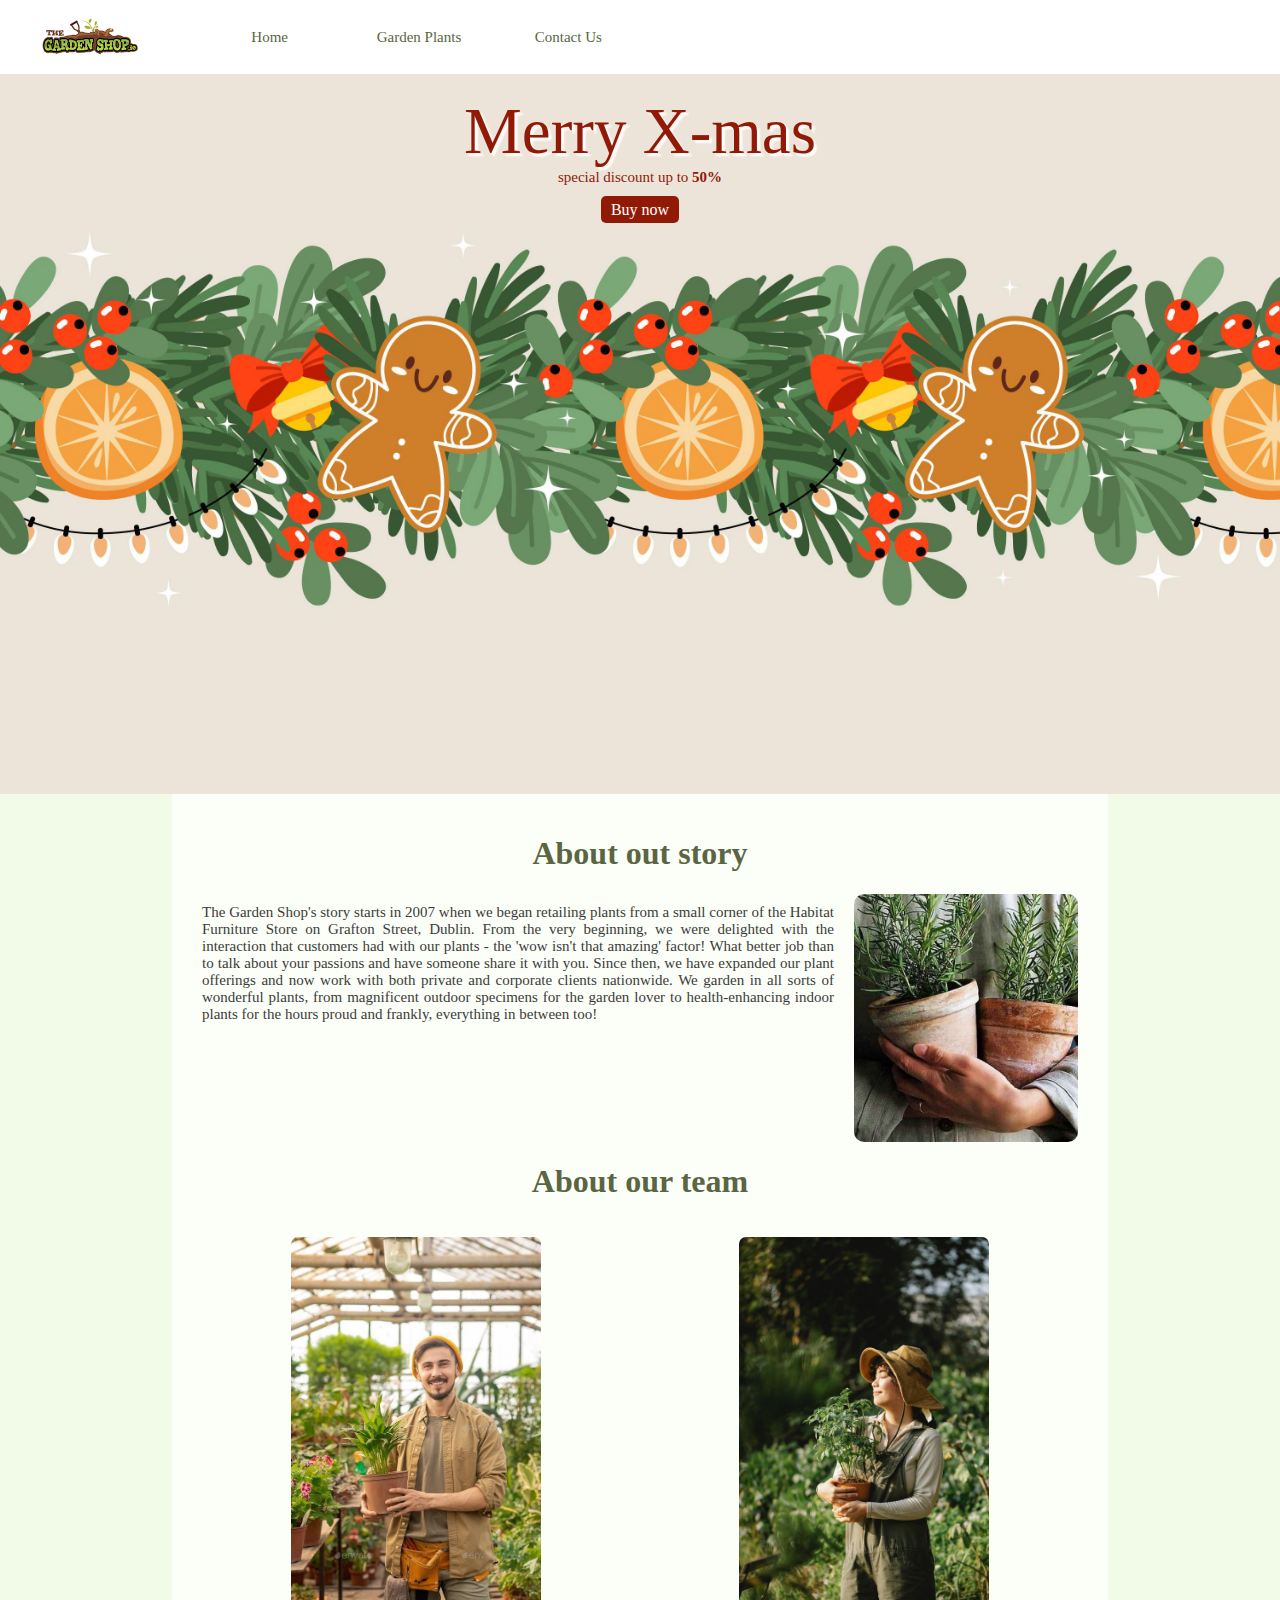
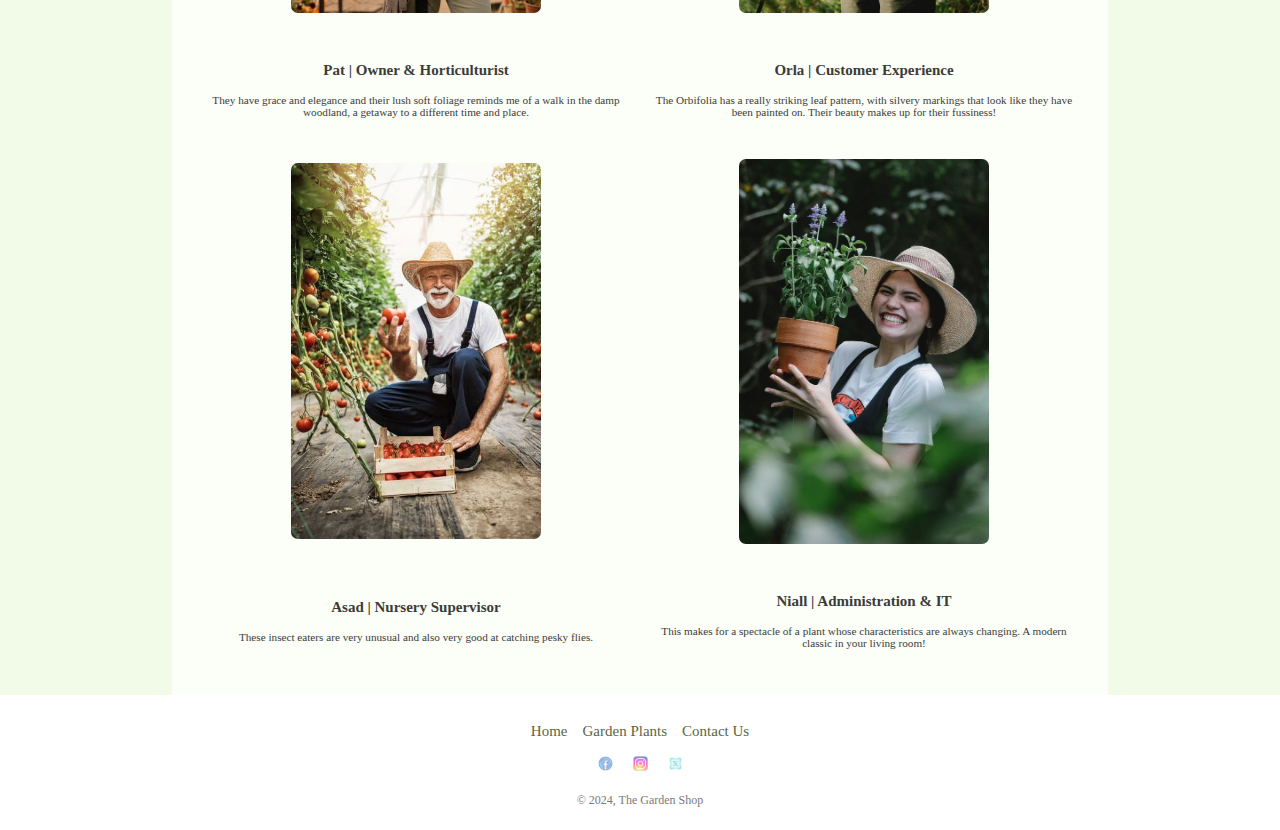
<file: html/index.html>
<!DOCTYPE html>
<html lang="en">
	<head>
		<!-- data about data goes betweeen the head tags -->
		<meta charset="UTF-8">
		<meta name="viewport" content="width=device-width, initial-scale=1.0">
		<title> The Garden Shop: Nature’s Touch in the Heart of Dublin </title>	
		<link rel="stylesheet" type="text/css" href="stylesheet.css"> 
	</head>
	<body>
		<div class="header">
			<img class="logo" src="../images/GardenShop.png" alt ="logo">
			<ul class="menu"> 
				<li><a href="index.html">Home </a></li>
				<li><a href="product.html">Garden Plants </a></li>
				<li><a href="contact.html">Contact Us </a></li>
			</ul>
		</div>
		<div class="adver">
			<p id="adverText1"> Merry X-mas</p>
			<p id="adverText2"> special discount up to <b>50%</b></p>
			<div class="button-container">
				<a href="product.html" id ="adverButton">Buy now </a>
			</div>
		</div>
		<div class = "frame">
			<div class="about">
				<h1> About out story </h1>
				<img id="about_image" src="../images/aboutUs.jpg" alt ="A hand holding potted plant">
				<p id="aboutText">The Garden Shop's story starts in 2007 when we began retailing plants from a small corner of the Habitat Furniture Store on Grafton Street, Dublin. From the very beginning, we were delighted with the interaction that customers had with our plants - the 'wow isn't that amazing' factor! What better job than to talk about your passions and have someone share it with you. Since then, we have expanded our plant offerings and now work with both private and corporate clients nationwide. We garden in all sorts of wonderful plants, from magnificent outdoor specimens for the garden lover to health-enhancing indoor plants for the hours proud and frankly, everything in between too!</p>
			</div>
			<div class="member">
				<h1> About our team </h1>
				<table> 
					<tr>
						<td><img id="picture1" src="../images/member1.jpg" alt ="member1"> </td>
						<td><img id="picture2" src="../images/member2.jpg" alt ="member2"> </td>
					</tr>
					<tr>
						<td> <p class="NameTitle"> Pat | Owner & Horticulturist </p>
							 <p class="Description"> They have grace and elegance and their lush soft foliage reminds me of a walk in the damp woodland, a getaway to a different time and place.</p>
						</td>
						<td> <p class="NameTitle"> Orla | Customer Experience </p>
							 <p class="Description"> The Orbifolia has a really striking leaf pattern, with silvery markings that look like they have been painted on. Their beauty makes up for their fussiness!</p>
						</td>
					</tr>
					<tr>
						<td><img id="picture3" src="../images/member3.jpg" alt ="member3"> </td>
						<td><img id="picture4" src="../images/member4.jpg" alt ="member4"> </td>
					</tr>
					<tr>
						<td> <p class="NameTitle"> Asad | Nursery Supervisor </p>
							 <p class="Description"> These insect eaters are very unusual and also very good at catching pesky flies.</p>
						</td>
						<td> <p class="NameTitle"> Niall | Administration & IT </p>
							 <p class="Description"> This makes for a spectacle of a plant whose characteristics are always changing. A modern classic in your living room!</p>
						</td>
					</tr>
				</table>
			</div>
		</div>
		<div class ="footer">
			<div class = "menuFooter">
				<ul class="menuFooter"> 
					<li><a href="index.html">Home </a></li>
					<li><a href="product.html">Garden Plants </a></li>
					<li><a href="contact.html">Contact Us </a></li>
				</ul>
			</div>
			<div class = "iconFooter">
				<a href="https://www.facebook.com/NCIRL/">
					<img src="../images/icons8-facebook-128.png" alt="facebook icon" />
				</a>
				<a href="https://www.instagram.com/ncirl/">
					<img src="../images/icons8-instagram-160.png" alt="instagram icon" />
				</a>
				<a href="https://x.com/NCIRL">
					<img src="../images/icons8-twitterx-144.png" alt="instagram icon" />
				</a>
			</div>
			<div id ="textFooter">
			</br>
			<p> &copy; 2024, The Garden Shop</p>
			</div>
		</div>
	</body>
</html>
</file>
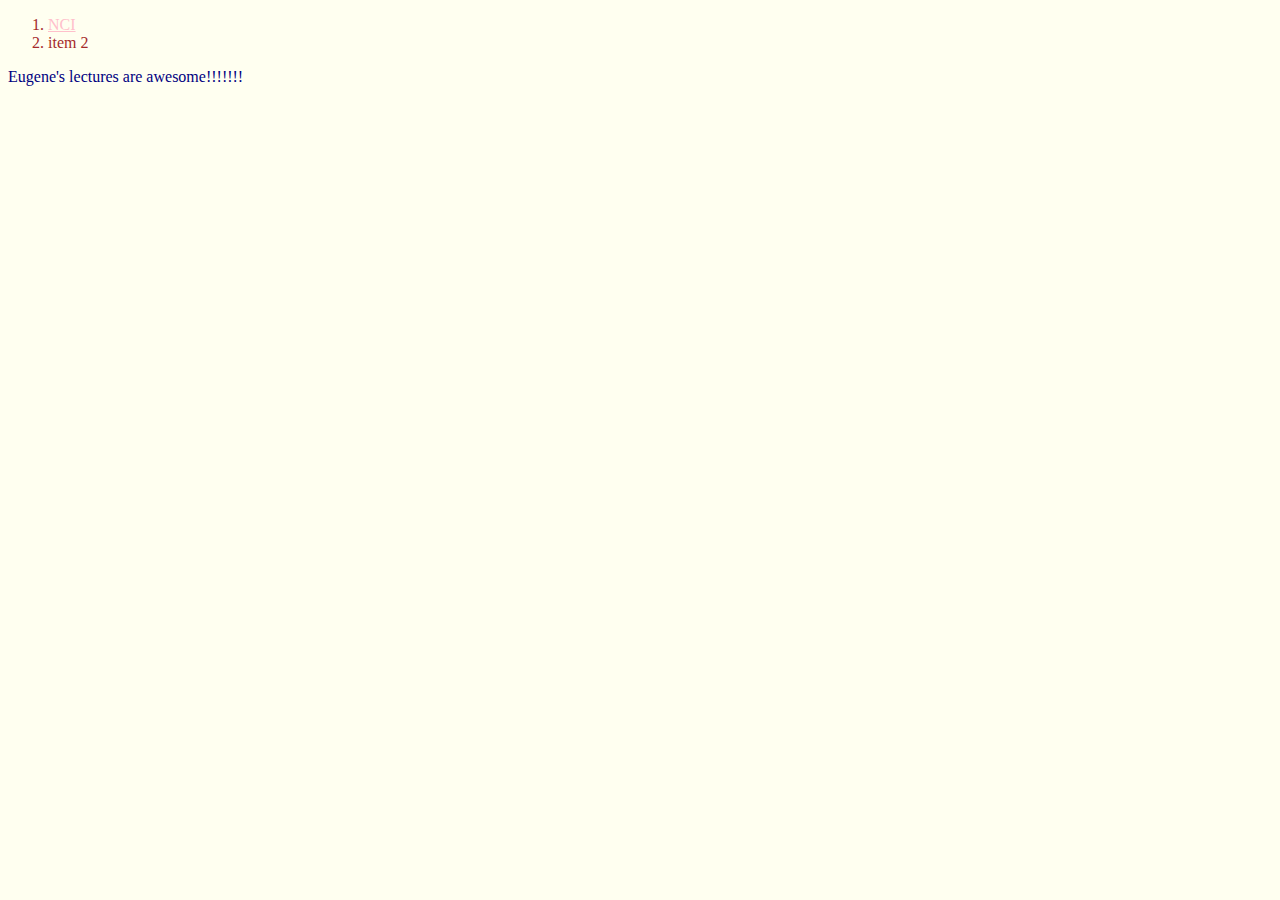
<file: hhhhh.html>
<!DOCTYPE html>
<html>
	<head>
		<title> Google link </title>
		<style>
			body {background-color: ivory;}
			p {color: navy}
			ol {color: brown;}
			a {color: pink;}
		</style>
	</head>
	<body>
	<p>
	<ol>
		<li><a href="https://www.ncirl.ie/">NCI</a></li>
		<li>	item 2												</li>
	</ol>
	</p>
	<p>
	Eugene's lectures are awesome!!!!!!!
	</p>
	</body>
</html>
</file>
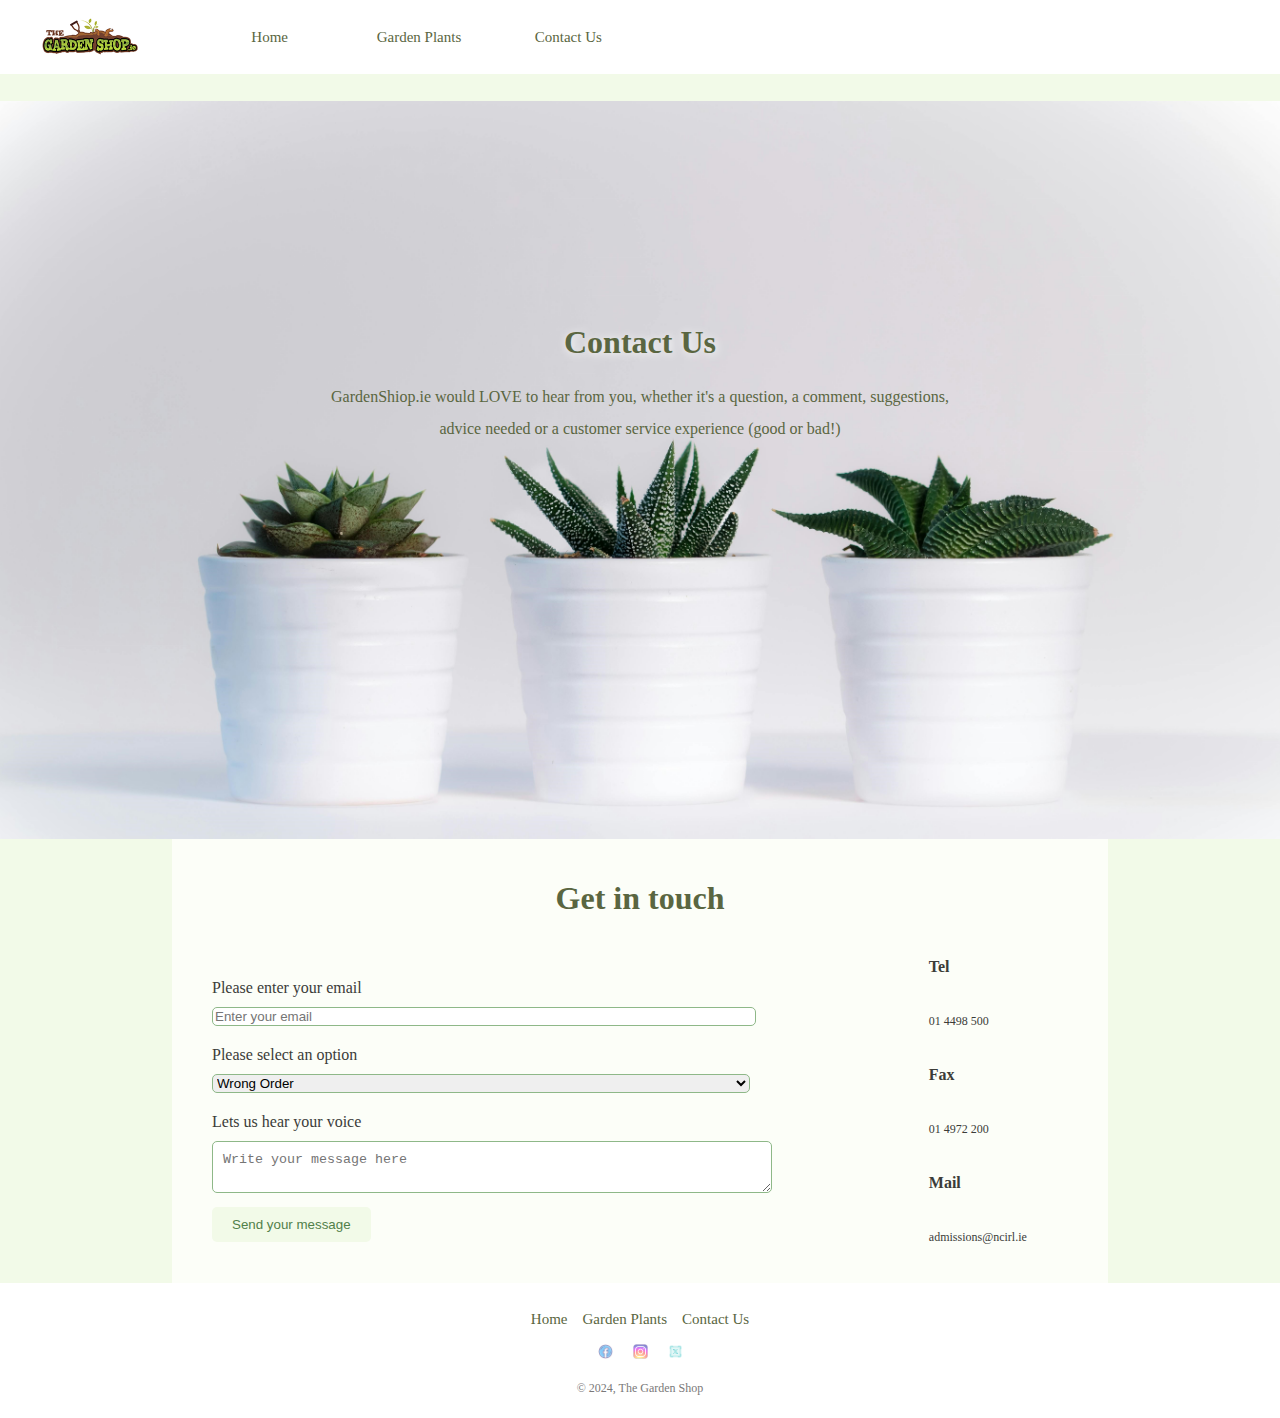
<file: html/contact.html>
<!DOCTYPE html>
<html lang="en">
	<head>
		<!-- data about data goes betweeen the head tags -->
		<meta charset="UTF-8">
		<meta name="viewport" content="width=device-width, initial-scale=1.0">
		<title> The Garden Shop: Contact us </title>	
		<link rel="stylesheet" type="text/css" href="stylesheet.css"> 
	</head>
	<body>
		<div class="header">
			<img class="logo" src="../images/GardenShop.png" alt ="logo">
			<ul class="menu"> 
				<li><a href="index.html">Home </a></li>
				<li><a href="product.html">Garden Plants </a></li>
				<li><a href="contact.html">Contact Us </a></li>
			</ul>
		</div>
		
		<!-- form -->
		<div class ="contactUsHeader">
			<h1 id="contactus">Contact Us</h1>
			<p id ="CUdetail">GardenShiop.ie would LOVE to hear from you, whether it's a question, a comment, suggestions, </br>advice needed or a customer service experience (good or bad!) </p>
		</div>
		<div class = "frame">
			
			<div class="CUdetail">
				<h1> Get in touch </h1>
				<div class="formContactUs">
					<form class="contactUsForm">
						<div class="form-group">
							<label for ="email"> Please enter your email</label> 
							<input type="email" id="email" name="email" placeholder="Enter your email" pattern="[a-z0-9._%+-]+@[a-z0-9.-]+\.[a-z]{2,}$" required>
						</div>
						
						<div class="form-group">
							<label for ="inquiryType"> Please select an option</label>
							<select id="inquiryType" name="inquiryType"  required>
								<option value="wrongOrder">Wrong Order</option>
								<option value="productQuestion">Question about Product</option>
								<option value="feedback">Give us some feedback</option>
								<option value="others">Others Inquiry</option>
							</select>
						</div>
						<div class="form-group">
							<label for ="email"> Lets us hear your voice </label>
							<textarea id="message" name="message" placeholder="Write your message here" required></textarea>
						</div>
						<button type="submit" class="submit-btn">Send your message</button>
					</form>
					<!-- contact information bar-->
					<div class="contactBar">
						<div class="contactTable">
							<table>
								<tr>
									<td class ="contactTitle"> Tel
								</tr>
								<tr> 
									<td class ="contactDetail"> 01 4498 500 
								</tr>
								<tr>
									<td class ="contactTitle"> Fax
								</tr>
								<tr>
									<td class ="contactDetail"> 01 4972 200 
								</tr>
								<tr>
									<td class ="contactTitle"> Mail
								</tr>
								<tr>
									<td class ="contactDetail"> admissions@ncirl.ie 
								</tr>
							</table>
						</div>
					</div>
				</div>
			</div>
		</div>
		<div class ="footer">
			<div class = "menuFooter">
				<ul class="menuFooter"> 
					<li><a href="index.html">Home </a></li>
					<li><a href="product.html">Garden Plants </a></li>
					<li><a href="contact.html">Contact Us </a></li>
				</ul>
			</div>
			<div class = "iconFooter">
				<a href="https://www.facebook.com/NCIRL/">
					<img src="../images/icons8-facebook-128.png" alt="facebook icon" />
				</a>
				<a href="https://www.instagram.com/ncirl/">
					<img src="../images/icons8-instagram-160.png" alt="instagram icon" />
				</a>
				<a href="https://x.com/NCIRL">
					<img src="../images/icons8-twitterx-144.png" alt="instagram icon" />
				</a>
			</div>
			<div id ="textFooter">
			</br>
			<p> &copy; 2024, The Garden Shop</p>
			</div>
		</div>
	</body>
</html>
</file>
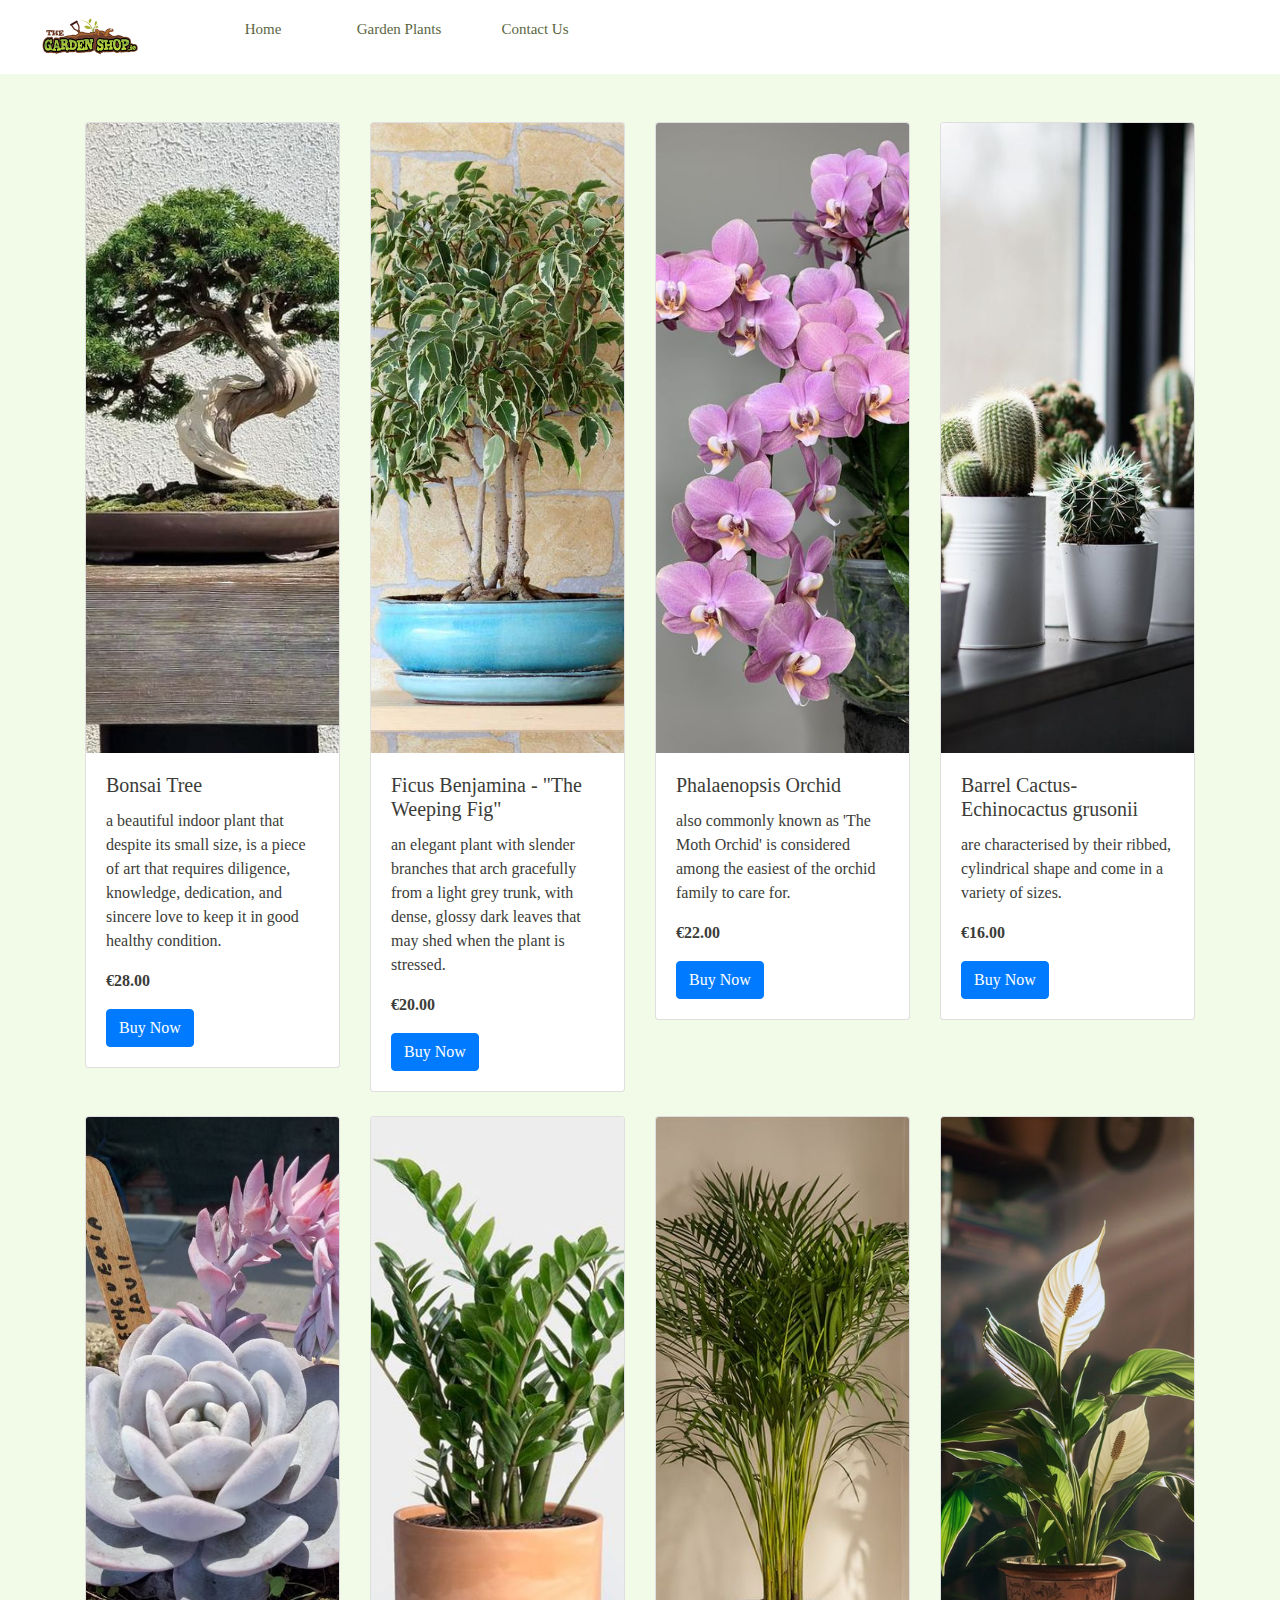
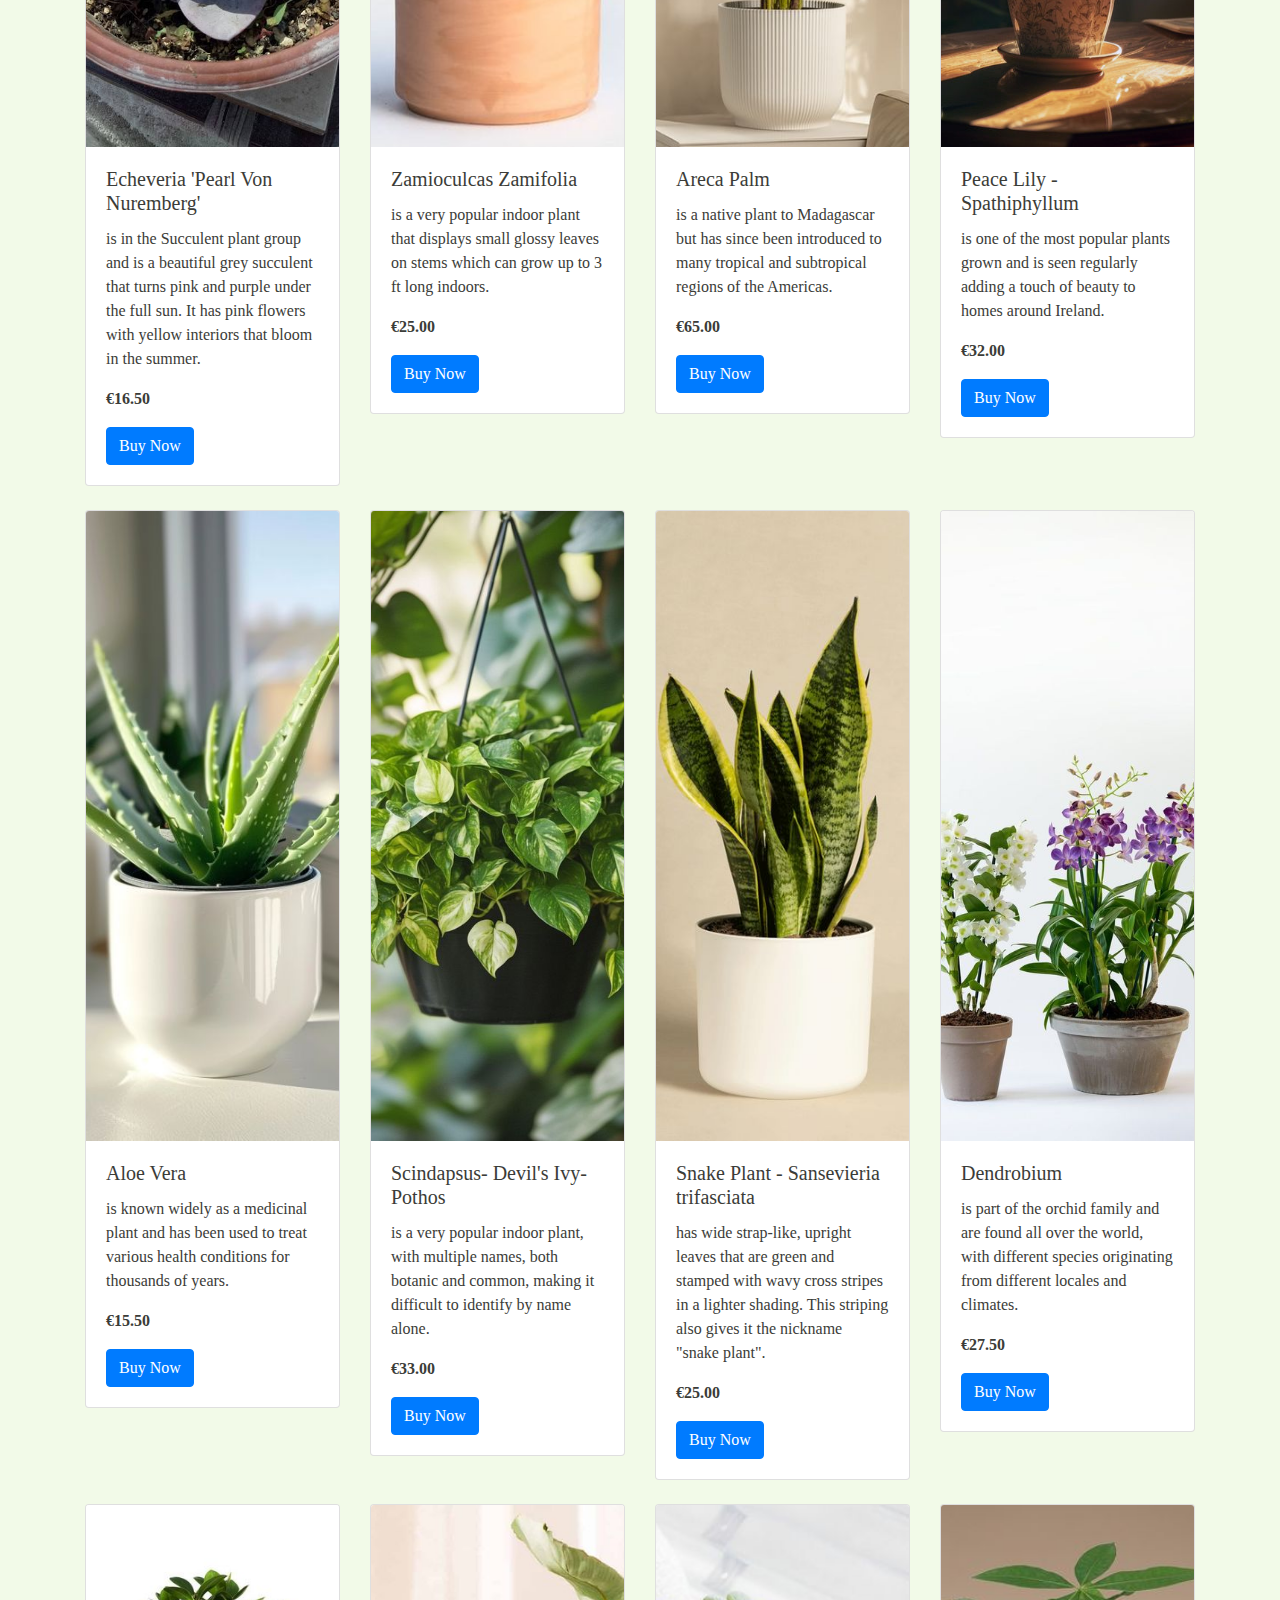
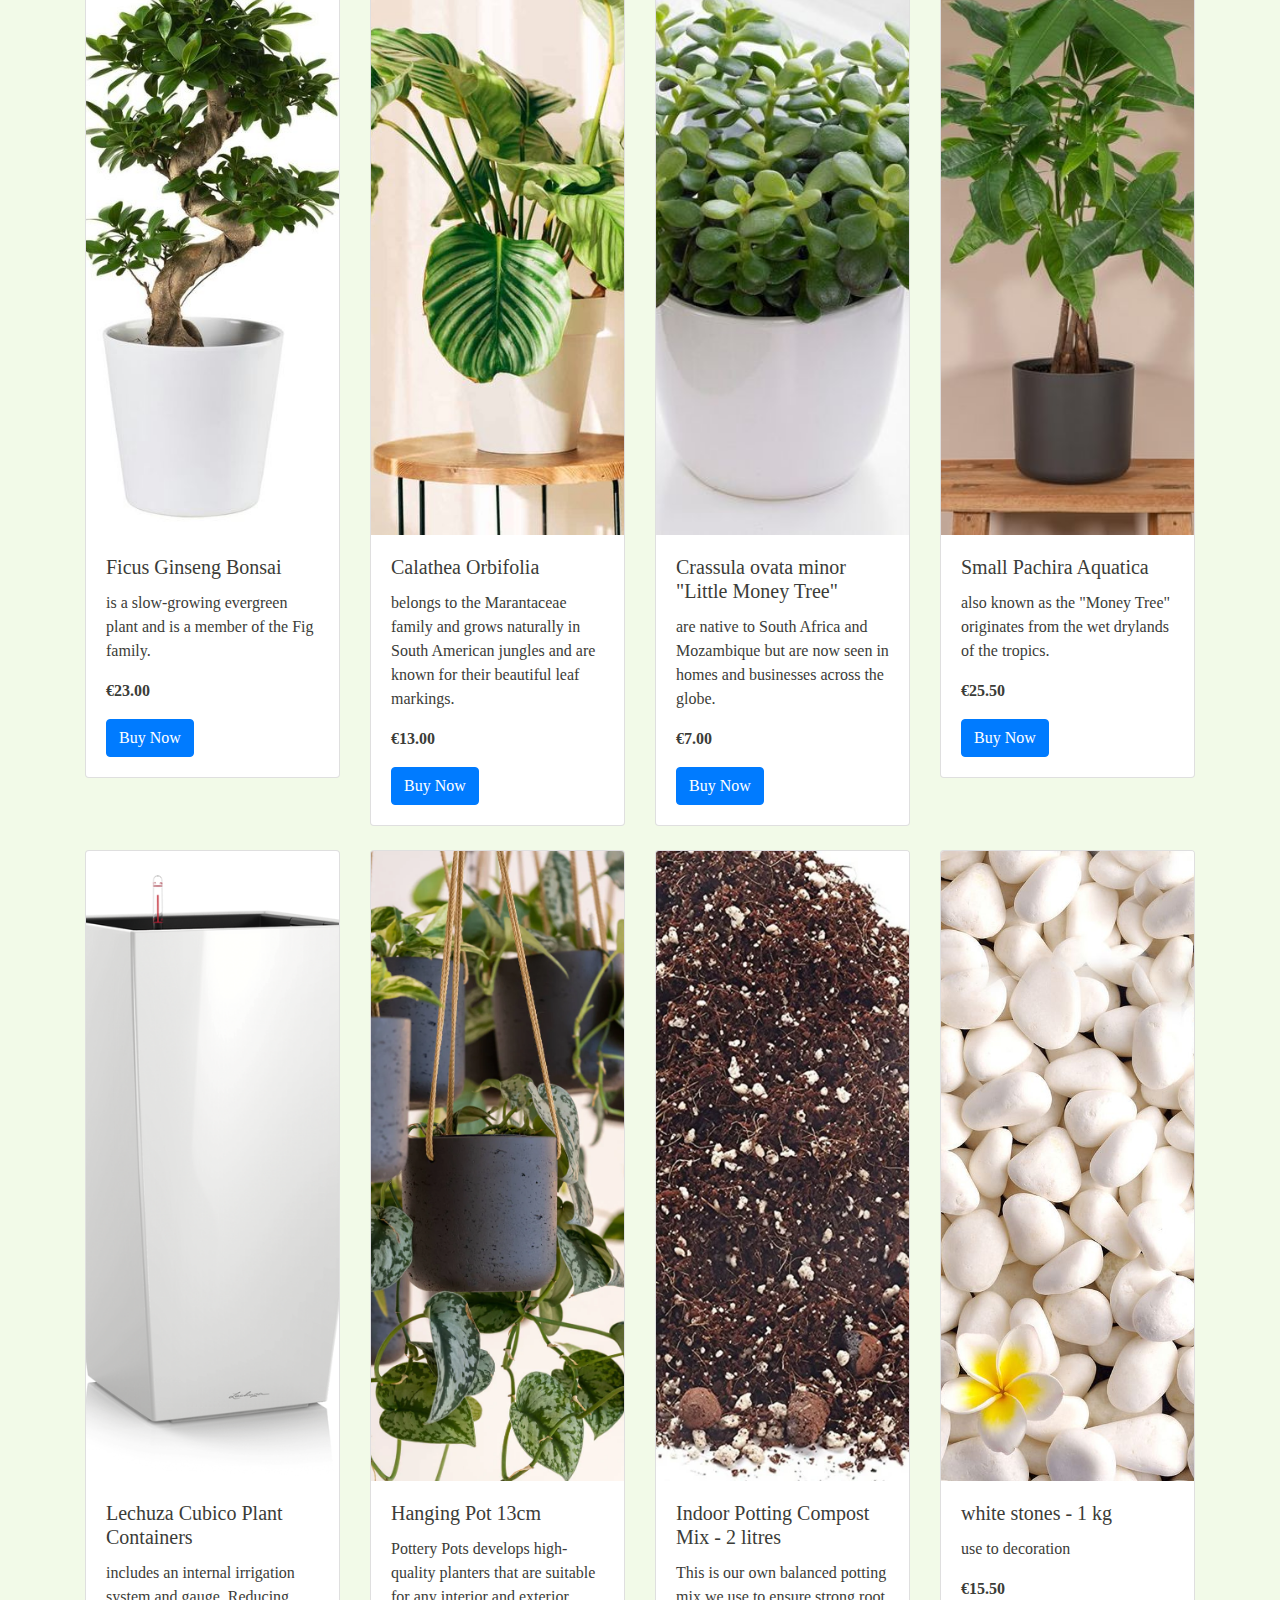
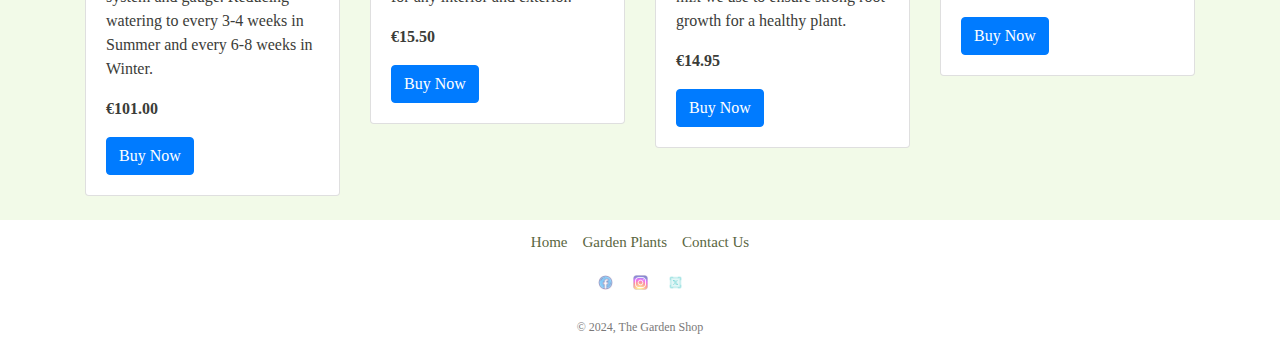
<file: html/product.html>
<!-- 5 essential tags -->
<!DOCTYPE html>
<html lang="en">
	<head>
		<!-- data about data goes betweeen the head tags -->
		<meta charset="UTF-8">
		<meta name="viewport" content="width=device-width, initial-scale=1.0">
		<title> The Garden Shop: Products </title>
		<link href="https://stackpath.bootstrapcdn.com/bootstrap/4.5.2/css/bootstrap.min.css" rel="stylesheet">
		<style>
        .product-image {
            width: 100%; 
            height: 70vh;
            object-fit: cover;
			background-position: top;
        }
		</style>
		<link rel="stylesheet" type="text/css" href="stylesheet.css"> 
	</head>
	<body>
		<div class="header">
			<img class="logo" src="../images/GardenShop.png" alt ="logo">
			<ul class="menu"> 
				<li><a href="index.html">Home </a></li>
				<li><a href="product.html">Garden Plants </a></li>
				<li><a href="contact.html">Contact Us </a></li>
			</ul>
		</div>
		<div class="container mt-5">
        <div class="row mb-4">
            <!-- product1 -->
            <div class="col-md-3 product-card">
                <div class="card">
                    <img src="../images/bonsaiTree1.jpg" alt="Bonsai Tree" class="card-img-top product-image">
                    <div class="card-body">
                        <h5 class="card-title">Bonsai Tree</h5>
                        <p class="card-text">a beautiful indoor plant that despite its small size, is a piece of art that requires diligence, knowledge, dedication, and sincere love to keep it in good healthy condition.</p>
                        <p class="card-text"><strong>&euro;28.00</strong></p>
                        <a href="#" class="btn btn-primary">Buy Now</a>
                    </div>
                </div>
            </div>

            <!-- product2 -->
            <div class="col-md-3 product-card">
                <div class="card">
                    <img src="../images/Ficus Benjamina.jpg" alt="Ficus Benjamina" class="card-img-top product-image">
                    <div class="card-body">
                        <h5 class="card-title">Ficus Benjamina - "The Weeping Fig"</h5>
                        <p class="card-text">an elegant plant with slender branches that arch gracefully from a light grey trunk, with dense, glossy dark leaves that may shed when the plant is stressed.</p>
                        <p class="card-text"><strong>&euro;20.00</strong></p>
                        <a href="#" class="btn btn-primary">Buy Now</a>
                    </div>
                </div>
            </div>

            <!-- product3 -->
            <div class="col-md-3 product-card">
                <div class="card">
                    <img src="../images/Phalaenopsis Orchid.jpg" alt="Phalaenopsis Orchid" class="card-img-top product-image">
                    <div class="card-body">
                        <h5 class="card-title">Phalaenopsis Orchid</h5>
                        <p class="card-text">also commonly known as 'The Moth Orchid' is considered among the easiest of the orchid family to care for.</p>
                        <p class="card-text"><strong>&euro;22.00</strong></p>
                        <a href="#" class="btn btn-primary">Buy Now</a>
                    </div>
                </div>
            </div>
			
			<!-- product4 -->
			<div class="col-md-3 product-card">
                <div class="card">
                    <img src="../images/Barrel Cactus.jpg" alt="Barrel Cactus" class="card-img-top product-image">
                    <div class="card-body">
                        <h5 class="card-title">Barrel Cactus- Echinocactus grusonii</h5>
                        <p class="card-text">are characterised by their ribbed, cylindrical shape and come in a variety of sizes. </p>
                        <p class="card-text"><strong>&euro;16.00</strong></p>
                        <a href="#" class="btn btn-primary">Buy Now</a>
                    </div>
                </div>
            </div>
        </div>
		
		<!--row2-->
		<div class="row mb-4">
			<!-- product5 -->
            <div class="col-md-3 product-card">
                <div class="card">
                    <img src="../images/Echeveria.jpg" alt="Echeveria 'Pearl Von Nuremberg'" class="card-img-top product-image">
                    <div class="card-body">
                        <h5 class="card-title">Echeveria 'Pearl Von Nuremberg'</h5>
                        <p class="card-text">is in the Succulent plant group and is a beautiful grey succulent that turns pink and purple under the full sun. It has pink flowers with yellow interiors that bloom in the summer. </p>
                        <p class="card-text"><strong>&euro;16.50</strong></p>
                        <a href="#" class="btn btn-primary">Buy Now</a>
                    </div>
                </div>
            </div>
			<!-- product6 -->
            <div class="col-md-3 product-card">
                <div class="card">
                    <img src="../images/Zamioculcas Zamifolia.jpg" alt="Zamioculcas Zamifolia" class="card-img-top product-image">
                    <div class="card-body">
                        <h5 class="card-title">Zamioculcas Zamifolia</h5>
                        <p class="card-text">is a very popular indoor plant that displays small glossy leaves on stems which can grow up to 3 ft long indoors.</p>
                        <p class="card-text"><strong>&euro;25.00</strong></p>
                        <a href="#" class="btn btn-primary">Buy Now</a>
                    </div>
                </div>
            </div>

            <!-- product7 -->
            <div class="col-md-3 product-card">
                <div class="card">
                    <img src="../images/Areca Palm.jpg" alt="Areca Palm" class="card-img-top product-image">
                    <div class="card-body">
                        <h5 class="card-title">Areca Palm</h5>
                        <p class="card-text">is a native plant to Madagascar but has since been introduced to many tropical and subtropical regions of the Americas. </p>
                        <p class="card-text"><strong>&euro;65.00</strong></p>
                        <a href="#" class="btn btn-primary">Buy Now</a>
                    </div>
                </div>
            </div>
			
			<!-- product8 -->
			<div class="col-md-3 product-card">
                <div class="card">
                    <img src="../images/Peace Lily.jpg" alt="Peace Lily" class="card-img-top product-image">
                    <div class="card-body">
                        <h5 class="card-title">Peace Lily - Spathiphyllum</h5>
                        <p class="card-text">is one of the most popular plants grown and is seen regularly adding a touch of beauty to homes around Ireland.  </p>
                        <p class="card-text"><strong>&euro;32.00</strong></p>
                        <a href="#" class="btn btn-primary">Buy Now</a>
                    </div>
                </div>
            </div>
        </div>
		
		<!--row3-->
		<div class="row mb-4">
			<!-- product9 -->
            <div class="col-md-3 product-card">
                <div class="card">
                    <img src="../images/Aloe Vera.jpg" alt="Aloe Vera'" class="card-img-top product-image">
                    <div class="card-body">
                        <h5 class="card-title">Aloe Vera</h5>
                        <p class="card-text">is known widely as a medicinal plant and has been used to treat various health conditions for thousands of years. </p>
                        <p class="card-text"><strong>&euro;15.50</strong></p>
                        <a href="#" class="btn btn-primary">Buy Now</a>
                    </div>
                </div>
            </div>
			<!-- product10 -->
            <div class="col-md-3 product-card">
                <div class="card">
                    <img src="../images/Epipremnum Aureus.jpg" alt="Epipremnum Aureus" class="card-img-top product-image">
                    <div class="card-body">
                        <h5 class="card-title">Scindapsus- Devil's Ivy- Pothos</h5>
                        <p class="card-text">is a very popular indoor plant, with multiple names, both botanic and common, making it difficult to identify by name alone. </p>
                        <p class="card-text"><strong>&euro;33.00</strong></p>
                        <a href="#" class="btn btn-primary">Buy Now</a>
                    </div>
                </div>
            </div>

            <!-- product11 -->
            <div class="col-md-3 product-card">
                <div class="card">
                    <img src="../images/Snake Plant.jpg" alt="Snake Plant" class="card-img-top product-image">
                    <div class="card-body">
                        <h5 class="card-title">Snake Plant - Sansevieria trifasciata</h5>
                        <p class="card-text">has wide strap-like, upright leaves that are green and stamped with wavy cross stripes in a lighter shading. This striping also gives it the nickname "snake plant".</p>
                        <p class="card-text"><strong>&euro;25.00</strong></p>
                        <a href="#" class="btn btn-primary">Buy Now</a>
                    </div>
                </div>
            </div>
			
			<!-- product12 -->
			<div class="col-md-3 product-card">
                <div class="card">
                    <img src="../images/Dendrobium.jpg" alt="Dendrobium" class="card-img-top product-image">
                    <div class="card-body">
                        <h5 class="card-title">Dendrobium</h5>
                        <p class="card-text">is part of the orchid family and are found all over the world, with different species originating from different locales and climates.</p>
                        <p class="card-text"><strong>&euro;27.50</strong></p>
                        <a href="#" class="btn btn-primary">Buy Now</a>
                    </div>
                </div>
            </div>
        </div>
		
		<!--row4-->
		<div class="row mb-4">
			<!-- product13 -->
            <div class="col-md-3 product-card">
                <div class="card">
                    <img src="../images/Ficus Ginseng Bonsai.jpg" alt="Ficus Ginseng Bonsai'" class="card-img-top product-image">
                    <div class="card-body">
                        <h5 class="card-title">Ficus Ginseng Bonsai</h5>
                        <p class="card-text"> is a slow-growing evergreen plant and is a member of the Fig family. </p>
                        <p class="card-text"><strong>&euro;23.00</strong></p>
                        <a href="#" class="btn btn-primary">Buy Now</a>
                    </div>
                </div>
            </div>
			<!-- product14 -->
            <div class="col-md-3 product-card">
                <div class="card">
                    <img src="../images/Calathea Orbifolia.jpg" alt="Calathea Orbifolia" class="card-img-top product-image">
                    <div class="card-body">
                        <h5 class="card-title">Calathea Orbifolia </h5>
                        <p class="card-text">belongs to the Marantaceae family and grows naturally in South American jungles and are known for their beautiful leaf markings.</p>
                        <p class="card-text"><strong>&euro;13.00</strong></p>
                        <a href="#" class="btn btn-primary">Buy Now</a>
                    </div>
                </div>
            </div>

            <!-- product15 -->
            <div class="col-md-3 product-card">
                <div class="card">
                    <img src="../images/Crassula ovata minor.jpg" alt="Crassula ovata minor" class="card-img-top product-image">
                    <div class="card-body">
                        <h5 class="card-title">Crassula ovata minor "Little Money Tree"</h5>
                        <p class="card-text">are native to South Africa and Mozambique but are now seen in homes and businesses across the globe.</p>
                        <p class="card-text"><strong>&euro;7.00</strong></p>
                        <a href="#" class="btn btn-primary">Buy Now</a>
                    </div>
                </div>
            </div>
			
			<!-- product16 -->
			<div class="col-md-3 product-card">
                <div class="card">
                    <img src="../images/Pachira Aquatica.jpg" alt="Pachira Aquatica" class="card-img-top product-image">
                    <div class="card-body">
                        <h5 class="card-title">Small Pachira Aquatica</h5>
                        <p class="card-text">also known as the "Money Tree" originates from the wet drylands of the tropics.</p>
                        <p class="card-text"><strong>&euro;25.50</strong></p>
                        <a href="#" class="btn btn-primary">Buy Now</a>
                    </div>
                </div>
            </div>
        </div>
		
		<!--row5-->
		<div class="row mb-4">
			<!-- product17 -->
            <div class="col-md-3 product-card">
                <div class="card">
                    <img src="../images/Containers.png" alt="Containers" class="card-img-top product-image">
                    <div class="card-body">
                        <h5 class="card-title">Lechuza Cubico Plant Containers</h5>
                        <p class="card-text"> includes an internal irrigation system and gauge. Reducing watering to every 3-4 weeks in Summer and every 6-8 weeks in Winter. </p>
                        <p class="card-text"><strong>&euro;101.00</strong></p>
                        <a href="#" class="btn btn-primary">Buy Now</a>
                    </div>
                </div>
            </div>
			<!-- product18 -->
            <div class="col-md-3 product-card">
                <div class="card">
                    <img src="../images/Hanging Pot.webp" alt="Hanging Pot" class="card-img-top product-image">
                    <div class="card-body">
                        <h5 class="card-title">Hanging Pot 13cm </h5>
                        <p class="card-text">Pottery Pots develops high-quality planters that are suitable for any interior and exterior.</p>
                        <p class="card-text"><strong>&euro;15.50</strong></p>
                        <a href="#" class="btn btn-primary">Buy Now</a>
                    </div>
                </div>
            </div>

            <!-- product19 -->
            <div class="col-md-3 product-card">
                <div class="card">
                    <img src="../images/Compost Mix.webp" alt="Compost Mix" class="card-img-top product-image">
                    <div class="card-body">
                        <h5 class="card-title">Indoor Potting Compost Mix - 2 litres</h5>
                        <p class="card-text">This is our own balanced potting mix we use to ensure strong root growth for a healthy plant. </p>
                        <p class="card-text"><strong>&euro;14.95</strong></p>
                        <a href="#" class="btn btn-primary">Buy Now</a>
                    </div>
                </div>
            </div>
			
			<!-- product20 -->
			<div class="col-md-3 product-card">
                <div class="card">
                    <img src="../images/white stones.jpg" alt="white stones" class="card-img-top product-image">
                    <div class="card-body">
                        <h5 class="card-title">white stones - 1 kg</h5>
                        <p class="card-text">use to decoration</p>
                        <p class="card-text"><strong>&euro;15.50</strong></p>
                        <a href="#" class="btn btn-primary">Buy Now</a>
                    </div>
                </div>
            </div>
        </div>
		</div>
		<div class ="footer">
			<div class = "menuFooter">
				<ul class="menuFooter"> 
					<li><a href="index.html">Home </a></li>
					<li><a href="product.html">Garden Plants </a></li>
					<li><a href="contact.html">Contact Us </a></li>
				</ul>
			</div>
			<div class = "iconFooter">
				<a href="https://www.facebook.com/NCIRL/">
					<img src="../images/icons8-facebook-128.png" alt="facebook icon" />
				</a>
				<a href="https://www.instagram.com/ncirl/">
					<img src="../images/icons8-instagram-160.png" alt="instagram icon" />
				</a>
				<a href="https://x.com/NCIRL">
					<img src="../images/icons8-twitterx-144.png" alt="instagram icon" />
				</a>
			</div>
			<div id ="textFooter">
			</br>
			<p> &copy; 2024, The Garden Shop</p>
			</div>
		</div>
	</body>
</html>
</file>
<file: html/stylesheet.css>
body {
	background-color: #f2fae8;
	margin: 0;
    padding: 0;
	font-family:"Georgia",serif;
	color: #3b3c38
	}
	
/* Set style for header section */
.header {
	display: flex;
	justify-content: left; /* align header to the left of page */
	align-items: center; /* Center vertically */
	position: sticky; /* Sticks to the top */
	top: 0;
	background-color: white;
	color: black; /* Change to black for readability */
	width: 100%;
	margin: 0;
	z-index: 1000
	}
.logo {
	width:100px;
	margin: 15px;
	margin-left:40px
	}
.menu{	
	list-style: none;  /*remove bulletpoint*/
    display: grid;
	grid-template-columns: repeat(3, 1fr);
	width: 35%
	} 
.menu li {
	display: flex;
	align-items: center;
    justify-content: center
	}
.menu a {
	color: #5a6641; 
    text-decoration: none;
	font-size: 15px;
	padding: 5px 10px
	}
.menu a:hover {
	color: #719163 /* color change when user hover */;
	text-decoration: underline
	}
	
/*Set style for Advertisement section*/
.adver {
	height:80vh;
	margin-top: 0;
	background-image: url(../images/background.jpg); 
	background-position: center center;
	background-repeat: no-repeat;
	background-attachment: scroll; 
	background-size: cover;
	background-position: top;		
	background-color: #f2fae8;
	background-size: 100%
	}
p#adverText1 {
	font-family:'Brush Script MT', cursive;
	color:#911a07;
	text-align:center;
	padding-top:20px;
	margin:0;
	font-size: 65px;
	text-shadow: 3px 3px 2px #ffffff;
	animation: blink 2s infinite;
	}
 @keyframes blink {
    0% {
        opacity: 1;
        text-shadow: 2px 2px 5px #ffffff;
        }
    50% {
        opacity: 0; 
        text-shadow: none;
        }
    100% {
		opacity: 1;
        text-shadow: 2px 2px 5px #ffffff;
        }
    }
p#adverText2 {
	color:#911a07;
	text-align:center;
	padding-top:0px;
	margin:0;
	font-size: 15px
	}
.button-container{
	text-align: center;
	padding-top:15px
	}
#adverButton {
	background-color: #911a07;
	padding: 5px 10px;
	text-decoration: none;
	color: white ;
	border: none;
	border-radius: 5px;
	}	
	
/* Set style for frame*/
.frame {
	width: 70%;
    margin: 0 auto;
    background-color: #fcfef8;
    padding: 20px;
	display: flex;
	justify-content: space-between;
	flex-wrap: wrap;
    }
h1 {
	text-align:center;
	color: #5a6641
	}

/*Set style for About section*/
p#aboutText {
	text-align: justify;
	padding: 10px;
	width: 75%;
	font-size: 15px
	}
#about_image {
	width: 25%;
	float: right;
    height: auto;
	margin-left:20px;
	margin-right:10px;
	border-radius: 10px
	}
	
/* Set style for member table*/
table{
    width: 100%;
    border-collapse: collapse;
	}
.member {clear: right}
.member td img {
	width: 60%; 
	object-fit: cover;
	border-radius: 7px
	}
.member td, th {
    padding: 15px;               
    text-align: center;           
	vertical-align: middle;
	width: 50%;}
.member td p.NameTitle {
	font-weight: bold;
	font-size: 15px
	}
.member td p.Description {
	font-size:70%
	}
	
/*Set style for footer*/
.footer {
	background-color: white;
	color: black;
	width: 100%;
	min-height: 15vh;
	margin: 0; /*remove margin*/ 
    z-index: 1000;
	display: flex;
    flex-direction: column;
	text-align: center; /*Keep the items in the footer center*/
	align-items: center;
	justify-content: center;
	}	
.menuFooter ul {
    list-style: none; 
    padding: 0;
    display: flex;
    gap: 15px;
	}
.menuFooter li {
    display: inline;
	}
.menuFooter a {
    color: #5a6641;
    text-decoration: none;
    font-size: 15px;
	}
.menuFooter a:hover {
    color: #719163; 
    text-decoration: underline;
	}
.iconFooter {
	display: flex;
    justify-content: center;
	gap: 20px
	}
.iconFooter img {
	width: 15px;
	height: auto
	}
#textFooter p {
    margin: 0;
    font-size: 12px;
	padding-bottom: 10px;
	color: #7a7979
	}
	
/* Set style for contact us hearder */
h1#contactus {
	text-align:center;
	color: #5a6641;
	margin:0;
	padding-top: 250px;
	text-shadow: 1px 1px 10px #ffffff;}
p#CUdetail {
	text-align:center;
	color: #5a6641;
	margin:0;
	padding: 20px;
	line-height: 2}
.contactUsHeader {
	height: 85vh;
	margin-top: 0;
	background-image: url(../images/contactUs.jpg); 
	background-position: center center;
	background-repeat: no-repeat;
	background-attachment: scroll; 
	background-size: cover;
	background-position: bottom;		
	background-color: #f2fae8;
	background-size: 100%}

/* Set style for contact us form*/
.CUdetail{
	width:100%
	}
.formContactUs{
	width:100%;
	display: flex;
	justify-content: space-between;
	flex-wrap: wrap
	}
.contactUsForm {
    width: 60%; 
    padding: 20px;
	}
.contactUsForm label {
	display: block;
    margin-bottom: 10px;
	margin-top: 20px
	}
.contactUsForm input, select {
    width: 100%;
    border-radius: 5px;
    border: 1px solid #8eb888
	}
.contactUsForm textarea {
    width: 100%; 
    padding: 10px;
    margin-bottom: 10px;
    border-radius: 5px;
    border: 1px solid #8eb888
	}
.contactUsForm button {
    padding: 10px 20px;
    background-color: #f2fae8; 
    color: #51804a;
    border: none;
    border-radius: 5px;
    cursor: pointer
	}
.contactBar {
	width: 20%
	}
.contactBar table {
	width: 100%;	
	border-collapse: collapse
	}
.contactBar td, th {
	padding: 20px; 
    text-align: left;
    line-height: 1
	}
.contactTitle {
	font-weight: bold
	}
.contactDetail {
	font-size: 12px
	}

/* Media Queries for Responsive Design */

/* For mobile devices */
@media (max-width: 768px) {
    .header {
        flex-direction: column;
        text-align: center;
		}
	.logo {
		width:100px;
		margin: 0px
		}
    .menu {
        flex-direction: column;
        align-items: center; 
		width: 80%;
		margin:10px;
		margin-left:0
		}
    .menu li {
        margin: 0;
		justify-content: center 
		}
    .frame {
        flex-direction: column;
        align-items: center;
		}
	.adver {
		height:55vh;
		display: flex;
		flex-direction: column;
		justify-content: flex-end
		}
	p#adverText1 {
		font-size:55px
		}
	p#adverText2 {
		padding-bottom: 0px;
		font-size: 12px
		}
	.button-container{
		text-align: center;
		padding-top:15px;
		padding-bottom:25px
		}
	.about {
		display: grid;
		place-items: center; 
		height: auto
		}
	p#aboutText {
		width: 100%;
		margin:0;
		padding:10px;
		font-size:12px
		}
    #about_image {
        width: 70%;
		float:none;
		margin:0px;
		}
	.contactUsHeader {
		height: 55vh;
		display: flex;
		flex-direction: column;
		justify-content: flex-end
		}
	#contactus {
		padding-top: 500px;
		text-shadow: 1px 1px 5px #ffffff;}
	#CUdetail{
        font-size: 10px;
		padding:0;
		margin:0;
		line-height: 1
		}
	.contactUsForm {
		width: 100%;
		}
	.contactBar {
		width: 100%
		}	
	.contactBar td, th {
		padding: 5px; 
		text-align: center;
		line-height: 1
		}
@media (max-width: 480px) {
    #adverText1 {
        font-size: 25px;
		}
	#adverText2{
        font-size: 10px;
		}

    .menu a {
        font-size: 12px;
    }

    .NameTitle {
        font-size: 12px;
    }
</file>
